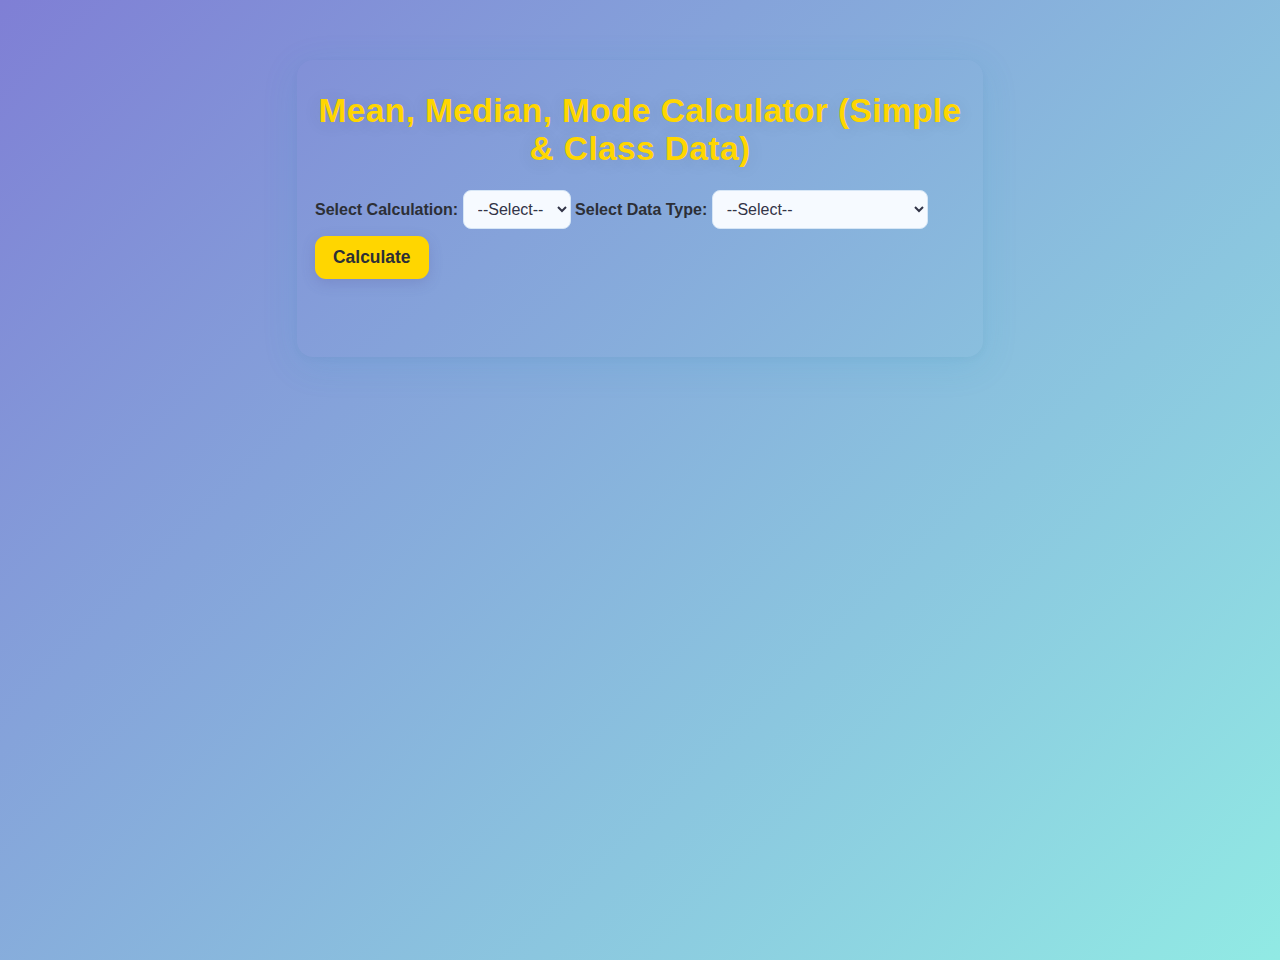
<file: index.html>
<!DOCTYPE html>
<html lang="en">
<head>
<meta charset="UTF-8" />
<meta name="viewport" content="width=device-width, initial-scale=1" />
<title>Class & Frequency Calculator</title>
<link rel="stylesheet" href="style.css">
   <link rel="icon" type="image/png" href="favicon.png">
</head>
<body>

<div class="container">
  <h2>Mean, Median, Mode Calculator (Simple & Class Data)</h2>

  <label for="calcType">Select Calculation:</label>
  <select id="calcType" onchange="resetInputs()">
    <option value="">--Select--</option>
    <option value="mean">Mean</option>
    <option value="median">Median</option>
    <option value="mode">Mode</option>
  </select>

  <label for="dataType">Select Data Type:</label>
  <select id="dataType" onchange="resetInputs()">
    <option value="">--Select--</option>
    <option value="simple">Simple Data</option>
    <option value="classFreq">Class & Frequency Data</option>
  </select>

  <div id="medianSeriesDiv" class="hidden">
    <label for="medianSeries">For Median, select series type:</label>
    <select id="medianSeries">
      <option value="discreteOdd">Discrete Series (Odd total)</option>
      <option value="discreteEven">Discrete Series (Even total)</option>
      <option value="continuous">Continuous Series</option>
    </select>
  </div>

  <div id="simpleInputDiv" class="hidden">
    <label for="simpleData">Enter numbers (comma separated):</label>
    <input type="text" id="simpleData" placeholder="e.g. 10, 20, 20, 30" />
  </div>

  <div id="classFreqInputDiv" class="hidden">
    <label>Enter class intervals and frequencies:</label>
    <table id="classFreqTable">
      <thead>
        <tr>
          <th>Class Interval (e.g. 10-20)</th>
          <th>Frequency (f)</th>
          <th><button type="button" onclick="addClassRow()"> + </button></th>
        </tr>
      </thead>
      <tbody id="classFreqBody">
        <tr>
          <td><input type="text" class="classInterval" placeholder="e.g. 10-20" /></td>
          <td><input type="number" class="frequency" min="0" value="0" /></td>
          <td><button type="button" onclick="removeClassRow(this)"> - </button></td>
        </tr>
      </tbody>
    </table>
  </div>

  <button onclick="calculate()">Calculate</button>

  <div id="result"></div>
</div>
</body>
</html>
</file>
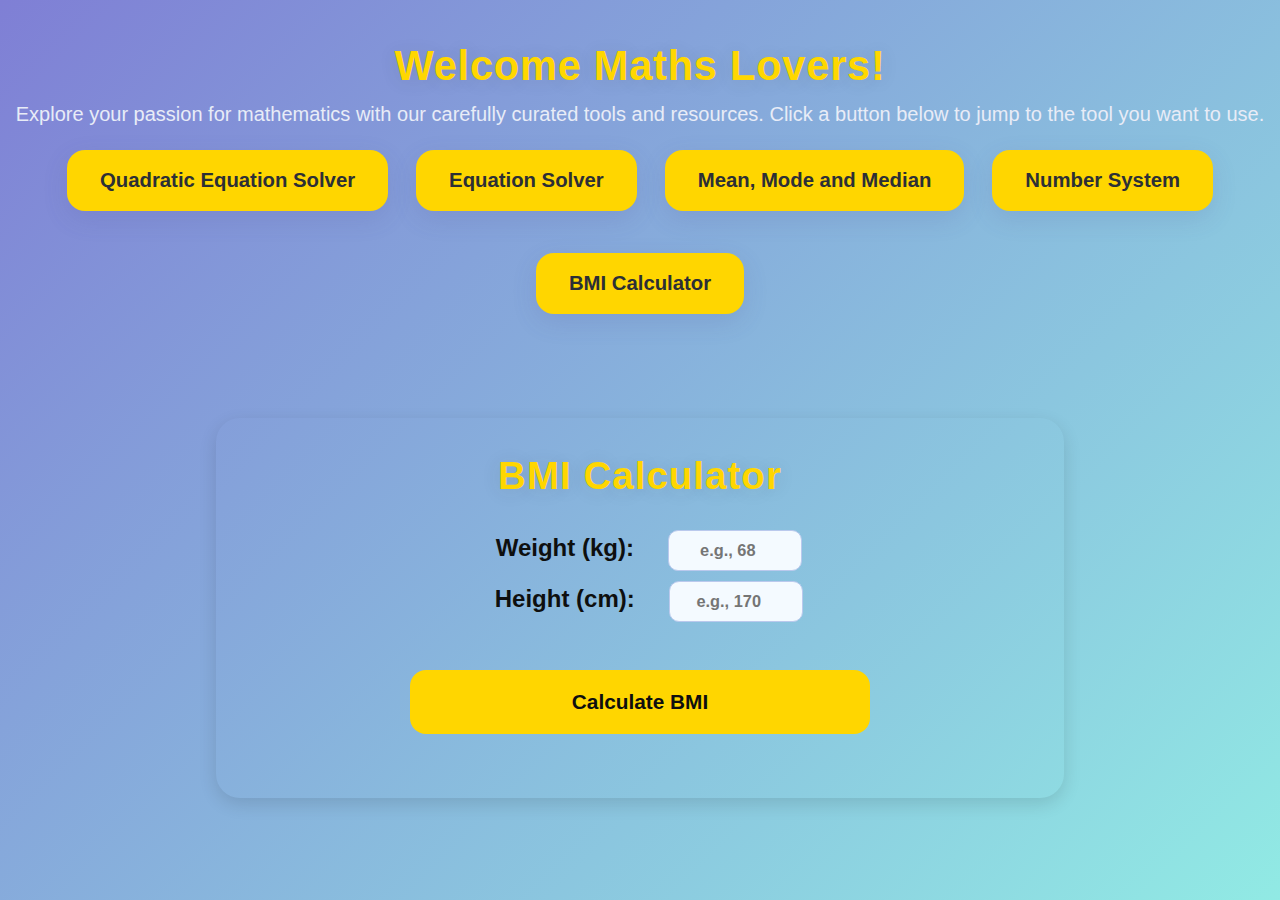
<file: bmi.html>
<!DOCTYPE html>

<html lang="en">
<head>
  <meta charset="UTF-8">
  <title>Welcome Maths Lovers!</title>
  <meta name="viewport" content="width=device-width, initial-scale=1.0">
  <style>
    body {
      background-image: linear-gradient(135deg, #7f7fd5 0%, #91eae4 100%);
      background-size: cover;
      background-repeat: no-repeat;
      background-position: center;
      margin: 0;
      min-height: 100vh;
      font-family: Arial, sans-serif;
      display: flex;
      flex-direction: column;
      align-items: center;
      padding: 0;
    }
    .welcome-banner {
      width: 100%;
      text-align: center;
      margin: 0 auto 40px auto;
      padding-top: 42px;
      padding-bottom: 14px;
    }
    .welcome-title {
      color: #ffd700;
      font-size: 2.6rem;
      font-weight: 900;
      letter-spacing: 0.018em;
      text-shadow: 0 2px 18px rgba(60,60,60, 0.13);
      margin-bottom: 13px;
    }
    .welcome-description {
      color: #e8ecf7;
      font-size: 1.25rem;
      font-weight: 500;
      margin-bottom: 24px;
    }
.link-buttons-row {
  display: flex;
  justify-content: center;
  gap: 28px;
  flex-wrap: wrap;
  margin-top: 11px;
}
.link-button {
  text-decoration: none;
  background: #ffd600;
  color: #2c2f36;
  padding: 19px 33px;
  font-size: 1.27rem;
  font-weight: 700;
  border: none;
  border-radius: 18px;
  box-shadow: 0 8px 24px rgba(80,80,150,0.15);
  cursor: pointer;
  transition: filter 0.12s, transform 0.13s;
  margin-bottom: 14px;
}
.link-button:hover {
  color: #0077ff;
  filter: brightness(0.94);
  transform: translateY(-2px) scale(1.04);
}
    @media (max-width: 1100px) {
      .welcome-title { font-size: 2.2rem; }
      .welcome-description { font-size: 1.1rem;}
      .link-buttons-row { gap: 19px;}
      .link-button { font-size: 1.15rem; padding: 17px 24px; }
    }
    @media (max-width: 650px) {
      .welcome-banner { margin-bottom: 12px; padding-top: 28px;}
      .welcome-title { font-size: 1.15rem; }
      .welcome-description { font-size: 0.91rem;}
      .link-buttons-row { gap: 10px;}
      .link-button { font-size: 1rem; padding: 11px 8vw;}
    }
 .btn-calc {
  background: #ffe600;
  color: #222;
  border: none;
  border-radius: 18px; /* Slightly more rounded */
  font-size: 1.28rem; /* Slightly bigger font */
  font-weight: 700;
  padding: 18px 44px;
  margin: 16px 0;
  cursor: pointer;
  transition: background 0.25s, color 0.25s, transform 0.2s;
  width: auto;
  min-width: 160px; /* For consistent size */
  display: inline-block;
}

.btn-calc:hover {
  background: #fff23f;
  color: #0077ff;
  transform: scale(1.05);
}

.calculator-container {
  background: transparent; /* Semi-transparent white */
  box-shadow: 0 6px 18px rgba(0, 0, 0, 0.12);
  border-radius: 24px; /* Larger rounding */
  max-width: 760px;
  width: 90%;
  text-align: center;
  padding: 28px 44px 36px;
  margin-top: 36px;
  margin-left: auto;
  margin-right: auto;
}

h2 {
  color: #ffd600;
  font-size: 2.4rem;
  font-weight: 800;
  margin-bottom: 32px;
  margin-top: 8px;
  text-shadow: 0 2px 20px rgba(60, 60, 60, 0.12);
  letter-spacing: 0.028em;
}

.calculator-container label {
  padding: 12px 18px;
  font-size: 1.5rem;
  border-radius: 10px;
  text-align: center;
  width: 90px;
  margin-right: 12px;
  color: #0e0f0fff;
  font-weight: 600;
}

.calculator-container input[type="number"] {
  padding: 10px 16px;
  margin-bottom: 10px;
  font-size: 1.023rem;
  border: 1px solid #bac9ed;
  border-radius: 10px;
  text-align: center;
  width: 100px;
  background: #f4faff;
  color: #282828;
  font-weight: 600;
}
.calculator-container button {
  margin-top: 38px;
  padding: 20px 0;
  width: 100%;
  max-width: 460px;
  background: #ffd600;
  border: none;
  border-radius: 16px;
  color: #0e0f0fff;
  font-weight: 800;
  font-size: 1.3rem;
  cursor: pointer;
}
.result {
  margin-top: 28px;
  font-size: 1.023rem;
  color: #0e0f0fff;
  font-weight: 600;
  line-height: 1.3;
}

.category {
  font-weight: 600;
  margin-top: 10px;
  font-size: 1.25rem;
  color: #0e0f0fff;
}

@media (max-width: 600px) {
  .calculator-container {
    padding: 24px 18px 28px;
    width: 95%;
  }

  .btn-calc {
    width: 100%;
    min-width: unset;
    margin: 12px 0;
  }

  .calculator-container label,
  .calculator-container input[type="number"] {
    width: 100px;
    padding: 8px 10px;
    font-size: 1.0rem;
  }
  </style>
</head>
<body>
  <div class="welcome-banner">
    <div class="welcome-title">Welcome Maths Lovers!</div>
    <div class="welcome-description">
      Explore your passion for mathematics with our carefully curated tools and resources. Click a button below to jump to the tool you want to use.
    </div>
    <div class="link-buttons-row">
      <a href="https://solve-equation.vercel.app/" class="link-button" target="_self" rel="noopener noreferrer">Quadratic Equation Solver</a>
      <a href="https://solve-equation.vercel.app/" class="link-button" target="_self" rel="noopener noreferrer">Equation Solver</a>
      <a href="https://mean-mode-median.vercel.app" class="link-button" target="_self" rel="noopener noreferrer">Mean, Mode and Median</a>
      <a href="https://number-system-ten.vercel.app" class="link-button" target="_self" rel="noopener noreferrer">Number System</a>
      <a href="#" class="link-button" target="_self" rel="noopener noreferrer">BMI Calculator</a>
    </div>
  </div> 
  
  <div class="calculator-container" id="bmi-container">
    <h2>BMI Calculator</h2>
    <label for="weight">Weight (kg):</label>
    <input id="weight" type="number" min="20" max="300" placeholder="e.g., 68"><br>
    <label for="height">Height (cm):</label>
    <input id="height" type="number" min="120" max="250" placeholder="e.g., 170"><br>
    <button onclick="calculateBMI()">Calculate BMI</button>
    <div class="result" id="result"></div>
    <div class="category" id="category"></div>
  </div>
  <script>
    function calculateBMI() {
      var weight = parseFloat(document.getElementById('weight').value);
      var height = parseFloat(document.getElementById('height').value) / 100;
      if (weight && height) {
        var bmi = (weight / (height * height)).toFixed(2);
        document.getElementById('result').textContent = "Your BMI: " + bmi;
        let cat = '';
        if (bmi < 18.5) cat = 'Underweight';
        else if (bmi < 24.9) cat = 'Normal weight';
        else if (bmi < 29.9) cat = 'Overweight';
        else cat = 'Obese';
        document.getElementById('category').textContent = "Category: " + cat;
      } else {
        document.getElementById('result').textContent = "Please enter valid weight and height.";
        document.getElementById('category').textContent = '';
      }
    }
  </script>
</body>

</html>
</file>
<file: style.css>
body {
  font-family: 'Poppins', Arial, sans-serif;
  background: linear-gradient(135deg, #7f7fd5 0%, #91eae4 100%);
  min-height: 100vh;
  margin: 0;
  padding: 0;
}

/* --- Welcome Banner Styles --- */
.welcome-banner {
  width: 100%;
  text-align: center;
  margin: 0 auto 40px auto;
  padding-top: 42px;
  padding-bottom: 14px;
}
.welcome-title {
  color: #ffd600;
  font-size: 2.6rem;
  font-weight: 900;
  letter-spacing: 0.018em;
  text-shadow: 0 2px 18px rgba(60,60,60, 0.13);
  margin-bottom: 13px;
}
.welcome-description {
  color: #e8ecf7;
  font-size: 1.25rem;
  font-weight: 500;
  margin-bottom: 24px;
}
.tool-buttons-row {
  display: flex;
  justify-content: center;
  gap: 28px;
  flex-wrap: wrap;
  margin-top: 11px;
}
.tool-button {
  background: #ffd600;
  color: #2c2f36;
  padding: 19px 33px;
  font-size: 1.27rem;
  font-weight: 700;
  border: none;
  border-radius: 18px;
  box-shadow: 0 8px 24px rgba(80,80,150,0.15);
  cursor: pointer;
  transition: filter 0.12s, transform 0.13s;
  margin-bottom: 14px;
}
.tool-button:hover {
  filter: brightness(0.94);
  transform: translateY(-2px) scale(1.04);
}
/* Responsive Welcome Banner */
@media (max-width: 650px) {
  .welcome-title { font-size: 1.44rem; }
  .welcome-description { font-size: 0.97rem; }
  .tool-buttons-row { gap: 12px; }
  .tool-button { font-size: 1.02rem; padding: 11px 9vw; }
  .welcome-banner { padding-top: 18px; }
}

/* --- Calculator Container and Calculator Styles (existing) --- */
.container {
  max-width: 650px;
  background: transparent;
  margin: 60px auto 0 auto;
  align-items: center;
  justify-content: center;
  border-radius: 16px;
  box-shadow: 0 8px 36px rgba(40, 160, 200, 0.13), 0 2px 8px rgba(0,0,0,0.03);
  padding: 32px 18px 22px 18px;
}
h2 {
  color: #ffd600;
  text-align: center;
  font-size: 2.1rem;
  font-weight: 800;
  margin-bottom: 22px;
  margin-top: 0;
  letter-spacing: 0.01em;
  text-shadow: 0 2px 18px rgba(60,60,60, 0.10);
}
label {
  font-weight: 600;
  color: #2c2f36;
  margin-top: 13px;
  margin-bottom: 7px;
}
input[type='text'], input[type='number'], select {
  padding: 9px 10px;
  border: 1.5px solid #d6e6f6;
  border-radius: 8px;
  background: #f6faff;
  color: #323447;
  margin-bottom: 7px;
  max-width: 85%;
  font-size: 1rem;
  transition: border 0.22s;
  font-family: inherit;
  font-weight: 500;
}
input:focus, select:focus {
  border: 1.5px solid #7f7fd5;
}
.small-input {
  width: 70px;
  display: inline-block;
}
.inputs-row {
  display: flex;
  gap: 10px;
  flex-wrap: wrap;
  margin-bottom: 18px;
}
button, .container button, .container th button, .container td button {
  background: #ffd600;
  color: #2c2f36;
  padding: 11px 18px;
  border: none;
  cursor: pointer;
  max-width: 90%;
  font-size: 1.09rem;
  font-weight: 700;
  border-radius: 11px;
  font-family: inherit;
  box-shadow: 0 4px 14px rgba(80,80,150,0.23);
  transition: filter 0.12s, transform 0.13s;
}
button:hover, .container button:hover, .container th button:hover, .container td button:hover {
  filter: brightness(0.94);
  transform: translateY(-1px) scale(1.03);
}
#result {
  margin-top: 24px;
  font-size: 1.12rem;
  font-weight: bold;
  color: #272921;
  text-align: center;
  min-height: 32px;
}
.hidden {
  display: none;
}
.table-responsive {
  width: 100%;
  overflow-x: auto;
  margin-bottom: 13px;
  margin-top: 8px;
  border-radius: 9px;
  box-shadow: 0 1px 8px rgba(140,160,240,0.08);
}
table {
  width: 100%;
  border-collapse: collapse;
  background: #f8f9fc;
  min-width: 350px;
}
th, td {
  border: 1px solid #e3e7ff;
  text-align: center;
  padding: 8px 4px;
  color: #2c2f36;
  font-size: 1.04rem;
}
th {
  background: #f0f5fc;
  font-weight: 700;
}
/* Make the button column wider and more flexible */
#classFreqTable th:last-child,
#classFreqTable td:last-child {
  width: 80px;
  min-width: 60px;
  padding-left: 3px;
  padding-right: 3px;
}
/* Fix button sizing inside table cells */
#classFreqTable button {
  width: 90%;
  min-width: 38px;
  max-width: 74px;
  box-sizing: border-box;
  margin: 2px auto;
  display: block;
}
/* Responsive styles for calculator */
@media (max-width: 650px) {
  .container {
    margin: 24px 0;
    padding: 18px 6px 16px 6px;
    max-width: 100vw;
  }
  h2 {
    font-size: 1.4rem;
  }
  input[type='text'], input[type='number'], select {
    font-size: 0.99rem;
    padding: 8px 5px;
    width: 100%;
  }
  .inputs-row {
    gap: 8px;
  }
  button, .container button {
    font-size: 1rem;
    padding: 10px 12px;
    min-width: 80px;
  }
  th, td {
    font-size: 0.94rem;
    padding: 5px 1px;
  }
  #classFreqTable td:last-child {
    display: flex;
    flex-direction: column;
    gap: 5px;
    justify-content: center;
    align-items: center;
    min-width: 70px;
  }
  #classFreqTable button {
    width: 98%;
    margin: 0.12rem 0;
    max-width: 78px;
  }
}
@media (max-width: 420px) {
  .container {
    padding: 8px 2.5vw 9px 2.5vw;
    border-radius: 5px;
    margin: 12px 0 0 0;
  }
  table { min-width: 270px; }
  h2 { font-size: 1rem; }
  th, td { font-size: 0.90rem; }
}
</file>
